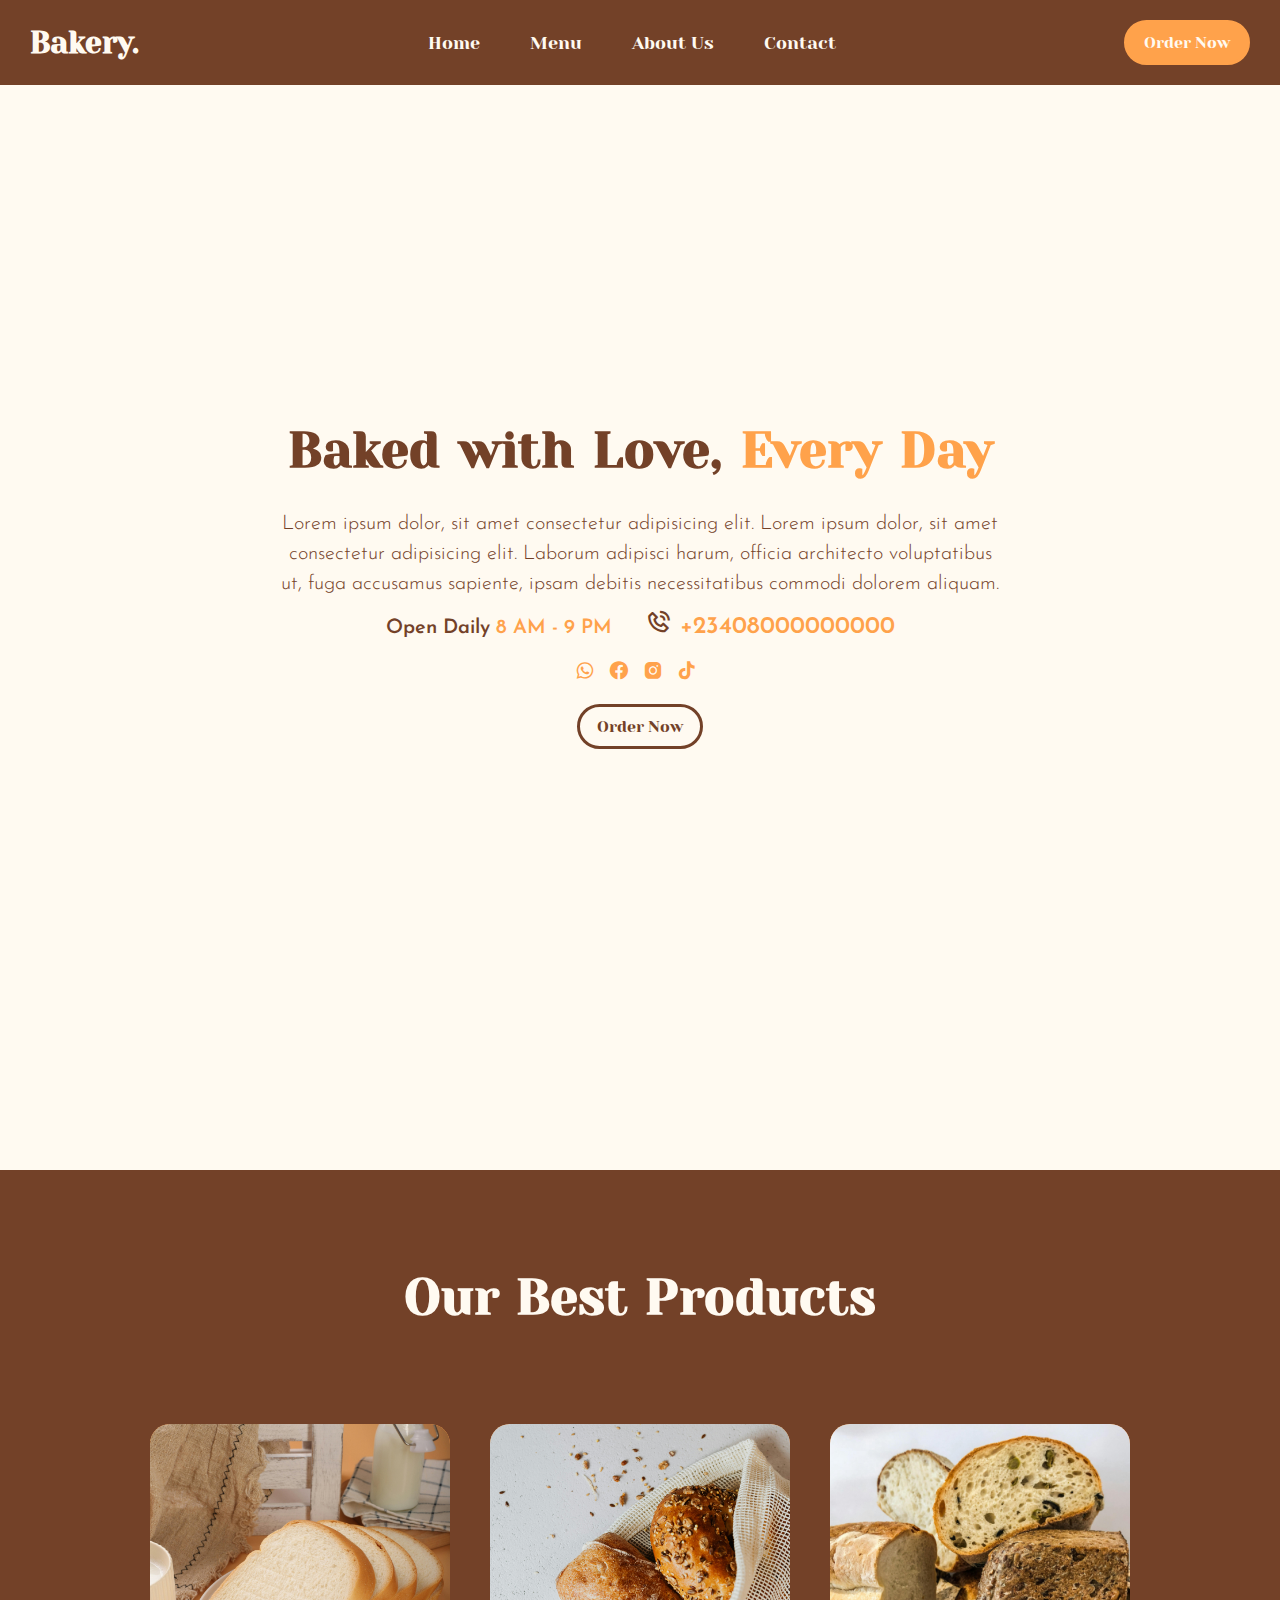
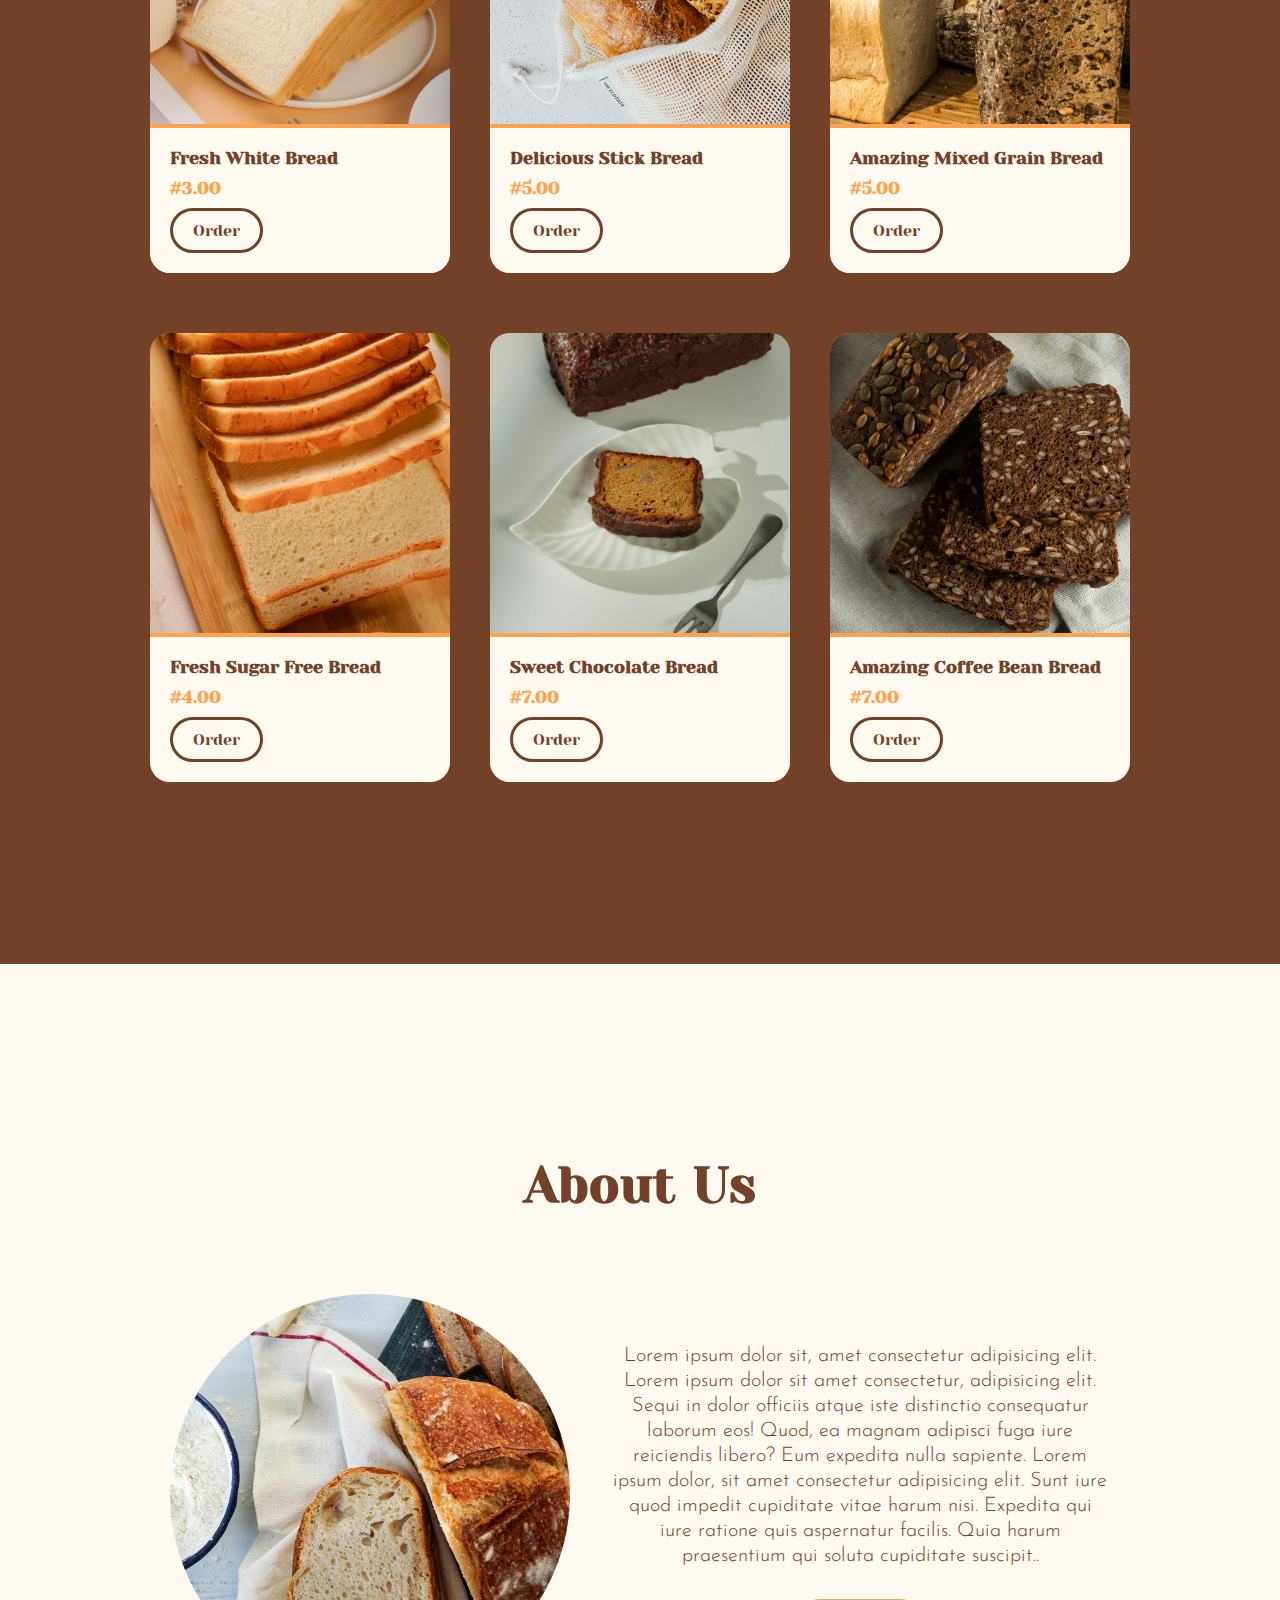
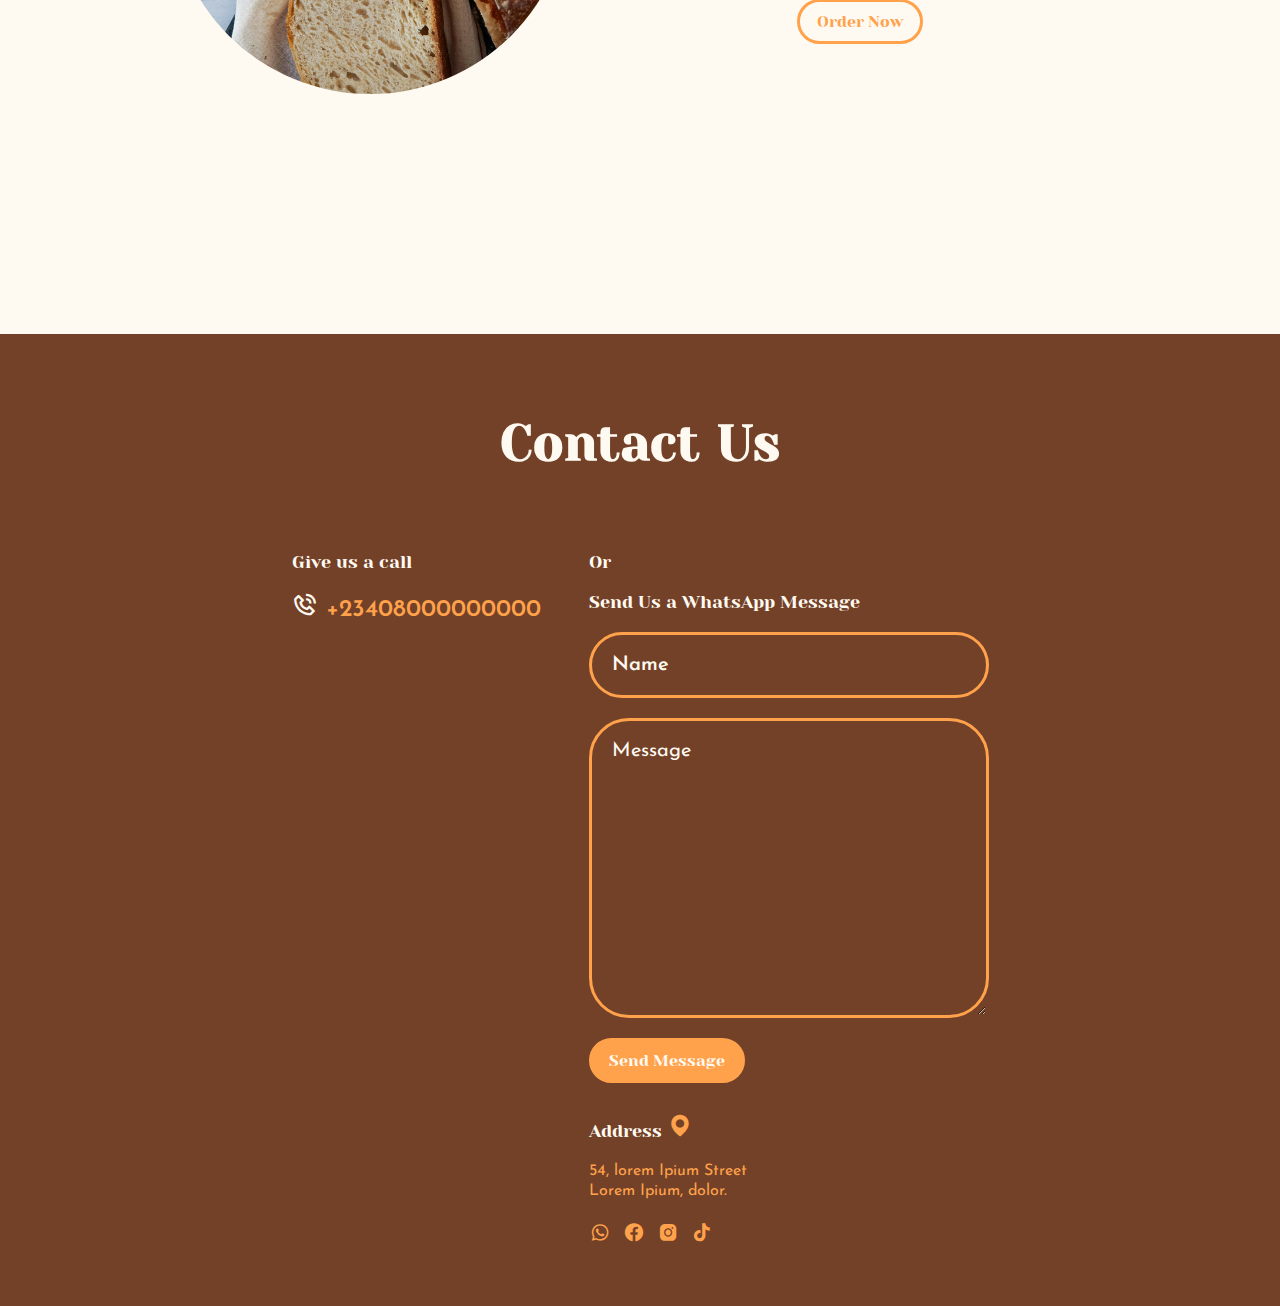
<file: bakery-landing-page/index.html>
<!DOCTYPE html>
<html>
    <head>
        <meta charset="utf-8">
        <meta http-equiv="X-UA-Compatible" content="IE=edge">
        <title>Bakery-Landing-page</title>
        <meta name="description" content="">
        <meta name="viewport" content="width=device-width, initial-scale=1">
        <link rel="preconnect" href="https://fonts.googleapis.com">
        <link rel="preconnect" href="https://fonts.gstatic.com" crossorigin>
        <link href="https://fonts.googleapis.com/css2?family=Josefin+Sans:ital,wght@0,100..700;1,100..700&family=Yeseva+One&display=swap" rel="stylesheet">
        <link href='https://unpkg.com/boxicons@2.1.4/css/boxicons.min.css' rel='stylesheet'>
        <link rel="stylesheet" href="style.css">
    </head>
    <body>
        <section class="home" id="home">
            <div class="heading" id="heading">
                <h1 class="logo"><a href="#home">Bakery.</a></h1>
                <nav class="navbar" id="navbar">
                    <ul class="list-box">
                        <i class='bx bx-x close-menu' id="close-btn"></i>
                        <li><a href="#home" class="nav-links">Home</a></li>
                        <li><a href="#menu" class="nav-links">Menu</a></li>
                        <li><a href="#about" class="nav-links">About Us</a></li>
                        <li><a href="#contact" class="nav-links">Contact</a></li>
                    </ul>
                </nav>
                <a href="#contact" class="order"><button>Order Now</button></a>
                <i class='bx bx-menu-alt-left menu-btn' id="menu-btn"></i>
            </div>

            <div class="main">
                <div class="overlay-txts">
                    <h1 class="title">Baked with Love, <span>Every Day</span></h1>
                    <p class="note">Lorem ipsum dolor, sit amet consectetur adipisicing elit. Lorem ipsum dolor, sit amet consectetur adipisicing elit. Laborum adipisci harum, officia architecto voluptatibus ut, fuga accusamus sapiente, ipsam debitis necessitatibus commodi dolorem aliquam.</p>
                    <p class="open-time">Open Daily  <span>8 AM - 9 PM</span></p>
                    <p class="phone-contact"><i class='bx bx-phone-call'></i><span id="phone-contact"> +23408000000000</span></p>
                    <div class="social-icons">
                        <a href="https://www.whatsapp.com/" class="whatsapp-icon" target="_blank"><i class='bx bxl-whatsapp'></i></a>
                        <a href="https://www.facebook.com/" class="facebook-icon" target="_blank"><i class='bx bxl-facebook-circle'></i></a>
                        <a href="https://www.instagram.com/" class="instagram-icon" target="_blank"><i class='bx bxl-instagram-alt'></i></a>
                        <a href="https://www.tiktok.com/en/" class="tiktok-icon" target="_blank"><i class='bx bxl-tiktok'></i></a>
                    </div>
                    <a href="#contact" class="home-order"><button>Order Now</button></a>
                </div>
            </div>
        </section>

        <section class="menu" id="menu">
            <div class="product-boxes">
               <h1 class="product-title">Our Best Products</h1>
                <div class="grid-container">
                    <div class="product-box">
                        <img src="./images/images/pexels-hiven-19495600.jpg" alt="">
                        <div class="product-content">
                            <p class="name">Fresh White Bread</p>
                            <p class="price">#3.00</p>
                            <a href="#contact" class="product-order"><button>Order</button></a>
                        </div>
                    </div>

                    <div class="product-box">
                        <img src="./images/images/pexels-karolina-grabowska-5237707.jpg" alt="">
                        <div class="product-content">
                            <p class="name">Delicious Stick Bread</p>
                            <p class="price">#5.00</p>
                            <a href="#contact" class="product-order"><button>Order</button></a>
                        </div>
                    </div>

                    <div class="product-box">
                        <img src="./images/images/pexels-mariannaole-960662.jpg" alt="">
                        <div class="product-content">
                            <p class="name">Amazing Mixed Grain Bread</p>
                            <p class="price">#5.00</p>
                            <a href="#contact" class="product-order"><button>Order</button></a>
                        </div>
                    </div>

                    <div class="product-box">
                        <img src="./images/images/pexels-shahbaz-ansari-283673909-13041632.jpg" alt="">
                        <div class="product-content">
                            <p class="name">Fresh Sugar Free Bread</p>
                            <p class="price">#4.00</p>
                            <a href="#contact" class="product-order"><button>Order</button></a>
                        </div>
                    </div>

                    <div class="product-box">
                        <img src="./images/images/pexels-nadin-sh-78971847-18955548.jpg" alt="">
                        <div class="product-content">
                            <p class="name">Sweet Chocolate Bread</p>
                            <p class="price">#7.00</p>
                            <a href="#contact" class="product-order"><button>Order</button></a>
                        </div>
                    </div>

                    <div class="product-box">
                        <img src="./images/images/pexels-nadin-sh-78971847-11214698.jpg" alt="">
                        <div class="product-content">
                            <p class="name">Amazing Coffee Bean Bread</p>
                            <p class="price">#7.00</p>
                            <a href="#contact" class="product-order"><button>Order</button></a>
                        </div>
                    </div>
                </div>
            </div>
        </section>

         <section class="about-us section" id="about">
            <h1 class="about-title">About Us</h1>
            <div class="about-container">
                <img src="./images/images/pexels-senanur-ulusoy-182138396-13806150.jpg" alt="">
                <div class="about-content">
                    <p class="about-text">Lorem ipsum dolor sit, amet consectetur adipisicing elit. Lorem ipsum dolor sit amet consectetur, adipisicing elit. Sequi in dolor officiis atque iste distinctio consequatur laborum eos! Quod, ea magnam adipisci fuga iure reiciendis libero? Eum expedita nulla sapiente. Lorem ipsum dolor, sit amet consectetur adipisicing elit. Sunt iure quod impedit cupiditate vitae harum nisi. Expedita qui iure ratione quis aspernatur facilis. Quia harum praesentium qui soluta cupiditate suscipit.. </p>
                        <a href="#contact" class="about-order"><button>Order Now</button></a>
                </div>
            </div>
        </section>

        <section class="contact-section section" id="contact">
            <h1 class="contact-title">Contact Us</h1>
            <div class="contact-container">
                <div class="call-div">
                    <p class="call-text">Give us a call</p>
                    <p class="call-num"><i class='bx bx-phone-call'></i><span class="phone-contact"> +23408000000000</span></p>

                </div>
                <div class="form">
                    <p class="message-text"> <span>Or </span><br><br>Send Us a WhatsApp Message</p>
                    <input type="text" class="name" placeholder="Name">
                    <textarea name="Message" id="" class="message" placeholder="Message"></textarea>
                    <a href="https://www.whatsapp.com/" class="submit"><button>Send Message</button></a>

                    <div class="location">
                        <p class="address-icon">Address <i class='bx bxs-map'></i></p>
                        <p class="address-text">54, lorem Ipium Street Lorem Ipium, dolor.</p>
                    </div>
                    <div class="contact-socials social-icons">
                        <a href="https://www.whatsapp.com/" class="whatsapp-icon" target="_blank"><i class='bx bxl-whatsapp'></i></a>
                        <a href="https://www.facebook.com/" class="facebook-icon" target="_blank"><i class='bx bxl-facebook-circle'></i></a>
                        <a href="https://www.instagram.com/" class="instagram-icon" target="_blank"><i class='bx bxl-instagram-alt'></i></a>
                        <a href="https://www.tiktok.com/en/" class="tiktok-icon" target="_blank"><i class='bx bxl-tiktok'></i></a>
                    </div>
            </div>
                </div>

        </section>
        <script src="script.js" async defer></script>
    </body>
</html>
</file>
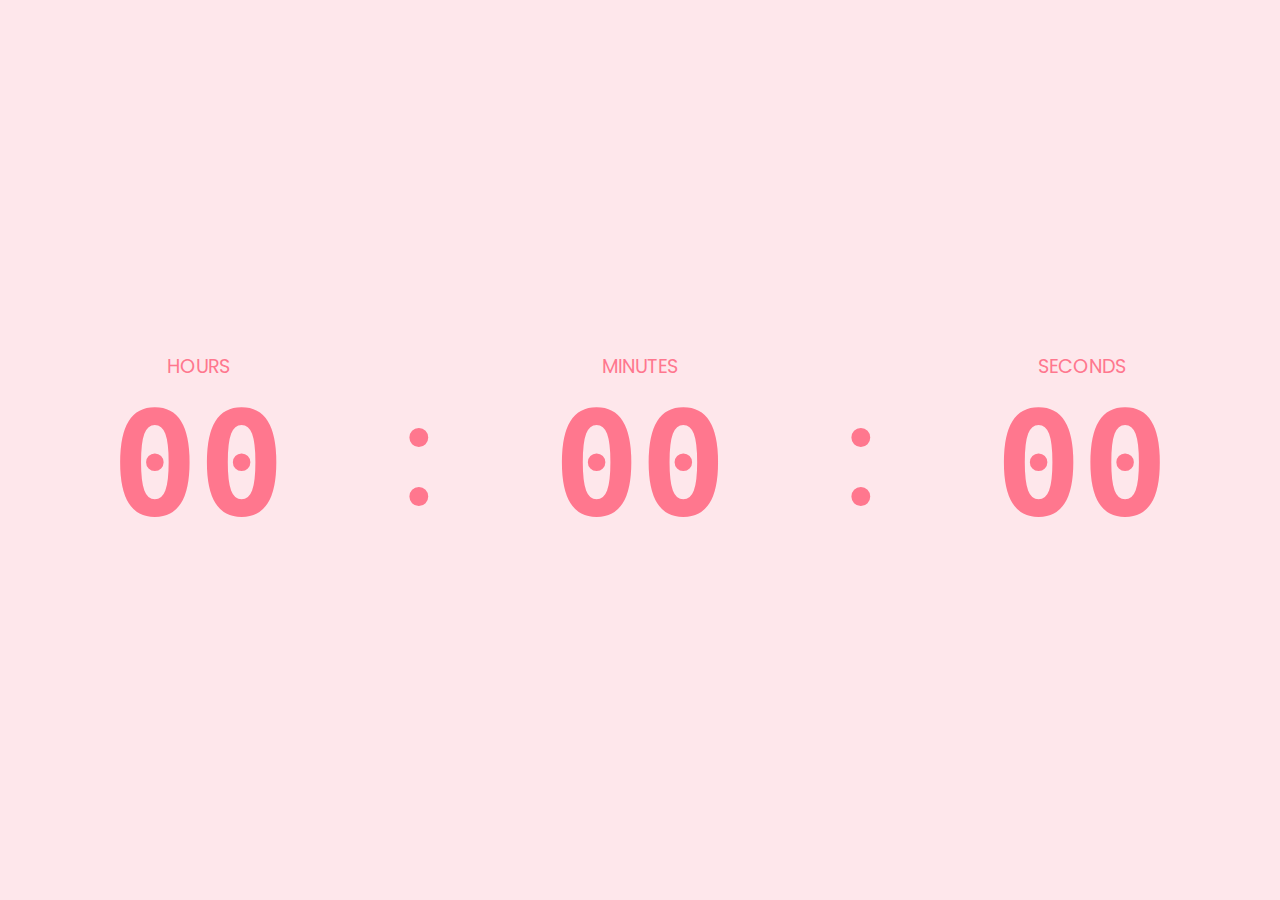
<file: my-clock-app/index.html>
<!DOCTYPE html>
<html>
    <head>
        <meta charset="utf-8">
        <meta http-equiv="X-UA-Compatible" content="IE=edge">
        <title>My Clock App</title>
        <meta name="description" content="">
        <meta name="viewport" content="width=device-width, initial-scale=1">
        <link rel="preconnect" href="https://fonts.googleapis.com">
        <link rel="preconnect" href="https://fonts.gstatic.com" crossorigin>
        <link href="https://fonts.googleapis.com/css2?family=Orbitron:wght@400..900&family=Poppins:ital,wght@0,100;0,200;0,300;0,400;0,500;0,600;0,700;0,800;0,900;1,100;1,200;1,300;1,400;1,500;1,600;1,700;1,800;1,900&display=swap" rel="stylesheet">
        <link rel="stylesheet" href="style.css">

    </head>
    <body>
        <div class="main-div">
            <div class="hours div"><span class="label">Hours</span><h1  class="times" id="hour">00</h1></div>
            <span class="space">:</span>
            <div class="mins div"><span class="label">minutes</span><h1 class="times" id="mins">00</h1></div>
            <span class="space">:</span>
            <div class="secs div"><span class="label">seconds</span><h1 class="times" id="secs">00</h1></div>
        </div>
        <script src="script.js" async defer></script>
    </body>
</html>
</file>
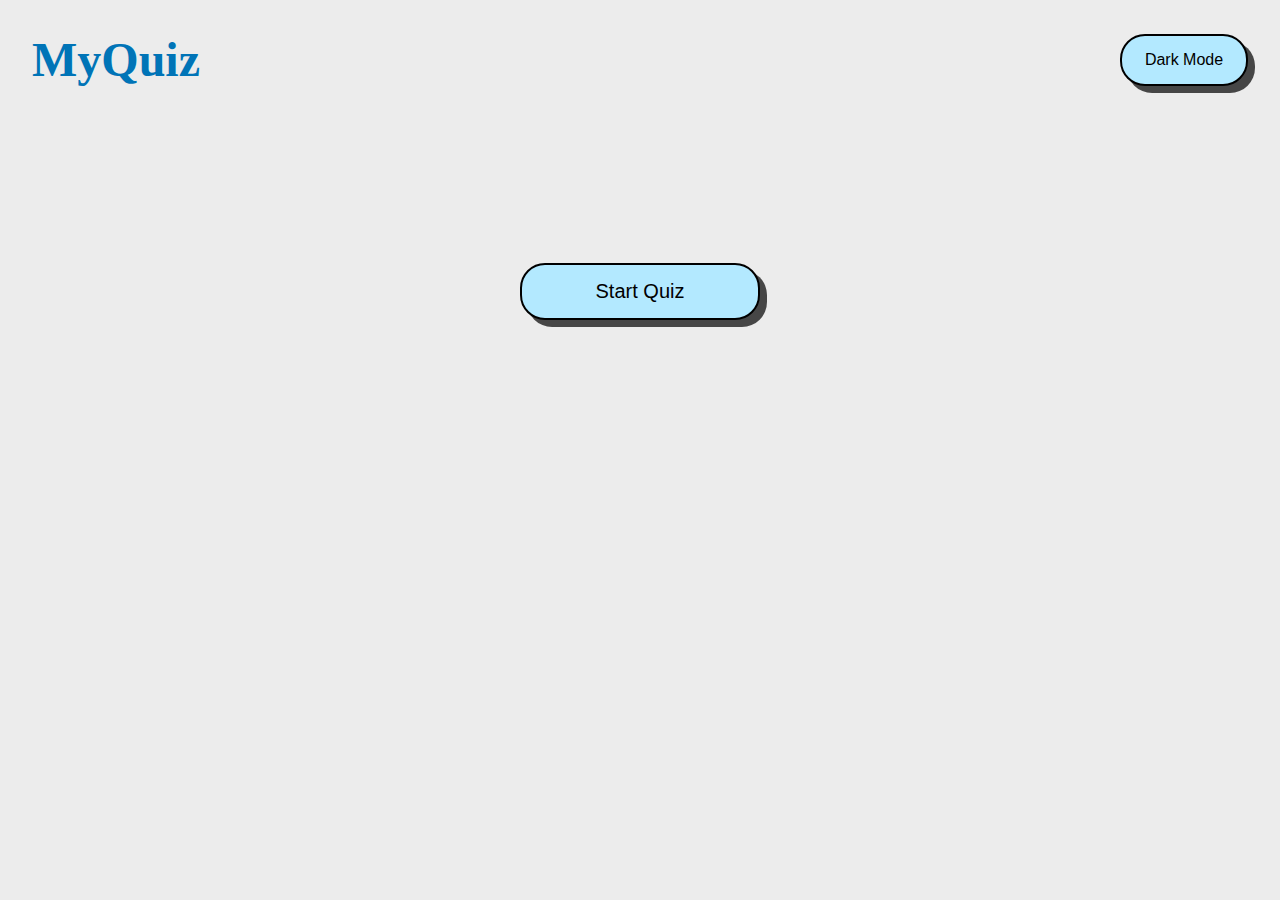
<file: my-quiz-app/index.html>
<!DOCTYPE html>
<html>
    <head>
        <meta charset="utf-8">
        <meta http-equiv="X-UA-Compatible" content="IE=edge">
        <title>My Quiz App</title>
        <meta name="description" content="">
        <meta name="viewport" content="width=device-width, initial-scale=1">
        <link rel="stylesheet" href="style.css">
    </head>
    <body>
        <header class="heading">
            <h1 class="logo" id="logo">MyQuiz</h1>
            <button class="dark-mode-btn" id="dark-mode-btn">Dark Mode</button>
        </header>
        <button class="start-btn" id="start-btn">
            Start Quiz
        </button>
        <div class="big-container">
            <div class="quiz-container">
                <p class="questions" id="questions"></p>
                <div class="answers-container" id="answers-container">
                    <!-- <button class="answer"></button>
                    <button class="answer"></button>
                    <button class="answer"></button>
                    <button class="answer"></button> -->
                </div>
                <button class="next-btn" id="next-btn">Next</button>
        </div>
        <div class="restart-container">
            <p class="score-text" id="score-text">Your score is <span class="score" id="score"></span> out of 5</p>
            <button class="restart" id="restart">Restart Quiz</button>
        </div>
        <script src="script.js" async defer></script>
    </body>
</html>
</file>
<file: bakery-landing-page/style.css>
* {
    box-sizing: border-box;
    padding: 0;
    margin: 0;
    text-decoration: none;
    scroll-behavior: smooth;
    list-style: none;
}

:root {
--btn-color: #ffa24b;
--bg-color: rgb(255, 250, 241);
--ft-color: rgb(115, 65, 40);
--ft-color02: rgb(82, 47, 30);
--hover-color: rgb(35, 15, 8);
}

body {
    background-color: var(--bg-color);
}

h1, button{
    font-family: "Yeseva One";
}

p {
    font-family: "Josefin Sans";
}

a {
    text-decoration: none;
}

button {
    cursor: pointer;
}

/* HEADING */

.heading {
    padding: 20px 30px;
    display: flex;
    justify-content: space-between;
    align-items: center;
    background-color: var(--ft-color);
    position: fixed;
    width: 100%;
    top: 0;
}

.active {
    top: 0;
    z-index: 1;
    box-shadow: 4px 4px 4px rgba(0, 0, 0, 0.3);
}

.logo a{
    word-spacing: 5px;
    color: var(--bg-color);
    font-size: 30px;
}


.list-box {
    display: flex;
}

.list-box li {
    padding: 0 25px;
}

.nav-links {
    font-size: 18px;
    font-family: "Yeseva One";
    color: var(--bg-color);
    font-weight: 100;
    position: relative;
}

.nav-links::after {
    content: "";
    height: 2px;
    width: 0;
    position: absolute;
    bottom: 0;
    left: 0;
    background-color: var(--bg-color);
    transition: 0.3s;
}

.nav-links:hover::after {
    width: 70%;
}

.heading .bx {
    display: none;
}

.order button {
    font-size: 16px;
    background-color: var(--btn-color);
    border: 3px solid var(--btn-color);
    border-radius: 30px;
    padding: 10px 17px;
    color: var(--bg-color);
    transition: 0.3s;
}

.order button:hover {
    background-color: transparent;
    color: var(--btn-color);
}

/* MAIN */
.main {
    height: 130vh;
    display: flex;
    align-items: center;
    justify-content: center;
}

.overlay-txts {
    color: var(--ft-color);
    text-align: center;
    word-wrap: break-word;
}

.title {
    font-size: 50px;
    font-weight: 900;
    word-spacing: 5px;
    margin-bottom: 30px;
}

.title span {
    color: var(--btn-color);
}

.note {
    font-weight: 300;
    line-height: 30px;
    margin-bottom: 10px;
    font-size: 20px;
    max-width: 720px;
    color: var(--ft-color);
}

.open-time, .phone-contact {
    font-size: 20px;
    font-weight: 600;
    color: var(--ft-color);
    display: inline;
}

.open-time {
    margin-right: 30px;
}

.open-time span, .phone-contact span {
    color: var(--btn-color);
    cursor: pointer;
}

.phone-contact i {
    font-size: 26px;
    color: var(--ft-color);
}

.social-icons {
    margin: 20px 0;
}

.social-icons a i {
    font-size: 22px;
    color: var(--btn-color);
    padding-right: 8px;
    transition: 0.3s;
}

.home-order button {
    font-size: 16px;
    background-color: transparent;
    border-radius: 30px;
    padding: 10px 17px;
    color: var(--ft-color);
    transition: 0.3s;   
    border: 3px solid var(--ft-color);
}

.home-order button:hover {
    color: var(--bg-color);
    background-color: var(--ft-color);
}

/* MENU */

.menu {
    background-color: var(--ft-color);
    padding-top: 50px;
    padding-bottom: 7rem;
}

.product-title {
    text-align: center;
    font-size: 50px;
    padding: 3rem 0;
    color: var(--bg-color);
    word-spacing: 3px;
    font-weight: 900;
}

.grid-container {
    text-align: center;
    display: grid;
    grid-template-columns: repeat(auto-fill, 300px);
    gap: 40px;
    justify-content: center;
    align-items: center;
    padding: 50px;

}

.product-box {
    text-align: left;
    width: 300px;
    margin-bottom: 20px;
    overflow: hidden;
    border-radius: 20px;
    border: none;
    background-color: var(--btn-color);
}

.product-content {
    background-color: var(--bg-color);
    padding: 20px;
    
}

.product-box img {
    width: 300px;
    height: 300px;
    object-fit: cover;
}

.name, .price {
    font-family: "Yeseva One";
    color: var(--ft-color);
    font-size: 18px;
    font-weight: 600;
    margin-bottom: 10px;
}

.price {
    color: var(--btn-color);
}

.product-order button {
    font-size: 16px;
    font-family: "Yeseva One";
    border-radius: 30px;
    color: var(--ft-color);
    border: 3px solid var(--ft-color);
    transition: 0.3s;
    padding: 10px 20px;
    background-color: transparent;
}

.product-order button:hover {
    background-color: var(--ft-color);
    color: var(--bg-color);
}

/* ABOUT-US */

.about-us {
    margin-top: 7rem;
    background-color: var(--bg-color);
    width: 100%;
}

.about-container {
    text-align: center;
    display: flex;
    justify-content: center;
}

.about-title {
    font-size: 50px;
    text-align: center;
    color: var(--ft-color);
    padding: 5rem 0;
    word-spacing: 3px;
    font-weight: 900;
}

.about-content {
    display: flex;
    flex-direction: column;
    justify-content: center;
}

.about-us img {
    width: 400px;
    height: 400px;
    border-radius: 50%;
    object-fit: cover;
    margin-right: 40px;
}

.about-text {
    width: 500px;
    font-weight: 300;
    line-height: 25px;
    margin-bottom: 10px;
    font-size: 20px;
    color: var(--ft-color); 
}

.about-order button {
    margin-top: 20px;
    font-size: 16px;
    border-radius: 30px;
    padding: 10px 17px;
    transition: 0.3s;      
    background-color: transparent;
    color: var(--btn-color);
    border: 3px solid var(--btn-color);
}

.about-order button:hover {
    background-color: var(--btn-color);
    color: var(--bg-color);
}

.contact-section {
    margin-top: 15rem;
    background-color: var(--ft-color);
    bottom: 0;
    padding-bottom: 40px;
}

.contact-title {
    font-size: 50px;
    text-align: center;
    color: var(--bg-color);
    padding: 5rem 0;
    word-spacing: 3px;
    font-weight: 900;
}

.contact-container {
    display: grid;
    grid-template-columns: repeat(2, auto);
    justify-content: center;
    gap: 3rem;
}

.call-num i, .call-text, .message-text {
    font-size: 18px;
    color: var(--bg-color);
    margin-bottom: 20px;
    font-family: "Yeseva One";
}

.call-num i {
    font-size: 26px;
    font-family: "Yeseva One";
}

.phone-contact {
    font-size: 24px;
    color: var(--btn-color);   
}

.form {
    display: flex;
    flex-direction: column;
}

.form input, .form textarea {
    background: transparent;
    border-radius: 40px;
    padding: 20px;
    margin-bottom: 20px;
    border: 3px solid var(--btn-color);
    font-size: 20px;
    font-family: "Josefin Sans";
    color: var(--bg-color);
    outline: none;
    width: 400px;
}

.form input::placeholder, .form textarea::placeholder {
    font-size: 20px;
    font-family: 'Josefin Sans';
    color: var(--bg-color);
}

.form textarea {
    height: 300px;
}

.submit button {
    font-size: 16px;
    background-color: var(--btn-color);
    border: 3px solid var(--btn-color);
    border-radius: 30px;
    padding: 10px 17px;
    color: var(--bg-color);
    transition: 0.3s;
}

.submit button:hover {
    background-color: transparent;
    color: var(--btn-color);   
}

.address-icon {
    font-size: 18px;
    font-family: "Yeseva One";
    color: var(--bg-color);
    margin-bottom: 20px;
    margin-top: 30px;
}

.address-icon i {
    font-size: 26px;
    color: var(--btn-color);
}

.address-text {
    font-size: 16px;
    color: var(--btn-color);
    font-weight: 400;
    width: 200px;
    line-height: 20px;
}

.contact-socials a i{
    color: var(--btn-color);
    transition: 0.3s;
}


/* RESOPNSIVE */

@media (max-width: 1000px) {
    .main {
        height: 100vh;
    }

    .about-container img {
        margin-left: 30px;
        width: 400px;
        height: 400px;
    }
}

@media (max-width: 890px) {
    body {
        position: relative;
    }

    .heading {
        justify-content: space-around;
        width: 100%;
    }
    .main {
        height: 100vh;
    }


    .heading .bx {
        display: inline-block;
    } 

    .menu-btn {
        color: var(--bg-color);
        font-size: 35px;
    }

    .navbar {
        position: absolute;
        left: 0;
        top: 0;
        height: 100vh;
        background-color: var(--ft-color);
        margin-left: 0;
        width: 60%;
        transition: 0.5s;
        bottom: 0;
        transform: translateX(-100%);
    }

     .show-menu {
        transform: translateX(0);
    }


    .list-box {
        display: flex;
        flex-direction: column;
        align-items: center;
        position: relative;
        padding: 30px 50px;
    }

     .list-box li {
        padding: 40px 0;
    }

     .nav-links{
        font-size: 35px;
    }

    .list-box i {
        font-size: 50px;
        position: absolute;
        color: var(--bg-color);
        right: 5%;
        top: 5%;
    }

    .about-container {
        flex-direction: column;
        align-items: center;
    }

    .about-container img {
        margin-bottom: 40px;
    }

}

@media (max-width: 600px) {

    .main {
        height: 130vh;
        align-items: center;
        padding-left: 20px;
    }

    .contact-container {
        display: flex;
        flex-direction: column;
        padding-left: 20px;
    }


}


@media (max-width: 450px) {

    .logo a{
        font-size: 24px;
    }

    .menu-btn {
        font-size: 30px;
    }

    .list-box i {
        font-size: 37px;
        top: 4%;
    }

    .order button{
        padding: 7px 15px;
        font-size: 16px;
    }

    .heading {
        justify-content: space-between;
    }

    .title, .product-title, .about-title, .contact-title {
        font-size: 40px;
    }

    .navbar {
        height: 150vh;
        width: 70%;
    }

    .nav-links {
        font-size: 28px;
    }

    .main {
        height: 130vh;
        justify-content: left;
        align-items: center;
        text-align: left;
    }

    .overlay-txts {
        text-align: left;
    }

     .note {
        max-width: 370px;
        font-size: 24px;
    }

    .open-time, .phone-contact {
        display: block;
        margin-bottom: 20px;
    }

    .social-icons a i {
        font-size: 28px;
    }

    .grid-container {
        display: flex;
        flex-direction: column;
        justify-content: center;
        align-items: center;

    }

     .about-container {
        align-items: none;
    }

    .about-container img {
        width: 300px;
        height: 300px;
        margin-bottom: 30px;
    }

    .about-content p {
        max-width: 320px;
        font-size: 24px;
        margin-top: 20px;
    }

    .contact-container {
        display: flex;
        flex-direction: column;
        padding-left: 20px;
    }

    .form input, .form textarea {
        width: 320px;
    }
}

@media (max-width: 390px) {

    .heading {
        padding: 15px;
    }

    .main {
       padding-top: 7rem;
    }

    .nav-links {
        font-size: 26px;
    }

}

@media (max-width: 370px) {
    
    .title, .product-title, .about-title, .contact-title {
        font-size: 35px;
    }
        

@media (max-width: 350px) {

    .title, .product-title, .about-title, .contact-title {
        font-size: 35px;
    }

    .main {
        height: 180vh;
        padding-bottom: 4rem;
    }

     .form input, .form textarea {
        width: 290px;
    }
    

    .note, .about-content p {
        max-width: 290px;
    }

    .nav-links {
        font-size: 24px;
    }
}
</file>
<file: my-clock-app/style.css>
* {
    box-sizing: border-box;
    padding: 0;
    margin: 0;
}
body {
    background-color: rgb(254, 231, 235);
    color: rgb(255, 119, 142);
}

.main-div {
    display: flex;
    justify-content: center;
    align-items: center;
    height: 100vh;
    gap: 7rem;
}

.div {
    text-align: center;
}

.space {
    font-size: 10rem;
}

.label {
    font-size: 1.2rem;
    text-transform: uppercase;
    font-family: "Poppins";
}

.times {
    font-family: monospace;
    font-size: 9rem;
}

@media(max-width: 900px) {
    .main-div {
        gap: 3rem;
    }

    .label {
        font-size: 1.1rem;
    }
}

@media(max-width: 450px) {
    .main-div {
        gap: 1rem;
    }

    .times {
        font-size: 4rem;
    }

    .space {
        font-size: 5rem;
    }

    .label {
        font-size: 1rem;
    }
}

@media(max-width: 350px) {
    .main-div{
        gap: 1rem;
    }

    .times {
        font-size: 4rem;
    }

    .space {
        font-size: 4rem;
    }

    .label {
        font-size: 0.8rem;
    }
}
</file>
<file: my-quiz-app/style.css>
* {
  box-sizing: border-box;
  padding: 0;
  margin: 0;
}

:root {
  --background-color: rgb(0, 116, 183);
  --font-color: rgb(179, 233, 255);
}

body {
  font-family: "Poppins";
  background-color: #ececec;
  display: flex;
  flex-direction: column;
}

.heading {
  display: flex;
  justify-content: space-between;
  margin: 2rem;
  margin-bottom: 1rem;
  align-items: center;
}

.logo {
  font-size: 3rem;
  color: var(--background-color);
}

button {
  padding: 15px;
  border: 2px solid black;
  border-radius: 25px;
  transition: 0.3s;
  color: #000;
  box-shadow: 7px 7px rgba(0, 0, 0, 0.7);
  background-color: var(--font-color);
  cursor: pointer;
  font-size: 18px;
}

.dark-mode-btn {
  font-size: 16px;
  width: 8rem;
}

button:active {
  transform: scale(0.95);
}

.big-container {
  display: flex;
  align-items: center;
  justify-content: center;
}

.start-btn {
  font-size: 20px;
  width: 15rem;
  margin-top: 10rem;
  align-self: center;
}

.quiz-container {
  margin: 100px 0;
  border: 2px solid #000;
  width: 70%;
  display: flex;
  flex-direction: column;
  background-color: var(--background-color);
  border-radius: 30px;
  height: 500px;
  padding: 20px;
  color: #fff;
  display: none;
  text-align: center;
  box-shadow: 10px 10px rgba(0, 0, 0, 0.7);
}

.questions {
  font-size: 20px;
  margin-bottom: 25px;
}

.answers-container {
  display: flex;
  flex-direction: column;
  justify-content: center;
}

.answers-container button {
  color: #000;
  margin-bottom: 25px;
  background-color: var(--font-color);
  border-radius: 20px;
  padding: 15px 25px;
  border-radius: 30px;
  font-size: 16px;
  text-align: center;
  background-color: var(--font-color);
  box-shadow: none;
  cursor: pointer;
}

.next-btn {
  margin-top: 20px;
  min-width: 30%;
  font-size: 16px;
  width: 20%;
  display: flex;
  align-self: last baseline;
  justify-content: center;
  transform: 0.3s;
  background-color: var(--font-color);
}

.restart-container {
  display: none;
  flex-direction: column;
  margin-top: 10rem;
}

.score-text {
  font-size: 25px;
  font-weight: 600;
  margin-bottom: 20px;
}

/* DARK MODE */
.dark-body,
.dark-btn,
.dark-logo,
.dark-text {
  transition: 0.2s;
}
.dark-body {
  background-color: #000;
}

.dark-container {
  background-color: var(--font-color);
  color: white;
  box-shadow: 7px 7px rgba(255, 255, 255);
}
.dark-btn {
  background-color: var(--background-color);
  color: #fff;
  box-shadow: none;
}

.dark-logo {
  color: var(--font-color);
}

.dark-text {
  color: #fff;
}

/* RESPONSIVENESS */
@media (max-width: 600px) {
  .quiz-container {
    width: 90%;
  }

  .logo {
    font-size: 1.5rem;
  }

  .dark-mode-btn {
    width: 8rem;
    font-size: 14px;
  }

  .next-btn {
    width: 40%;
    font-size: 14px;
  }
  .start-btn {
    width: 12rem;
    padding: 15px 20px;
    font-size: 16px;
  }
}
</file>
